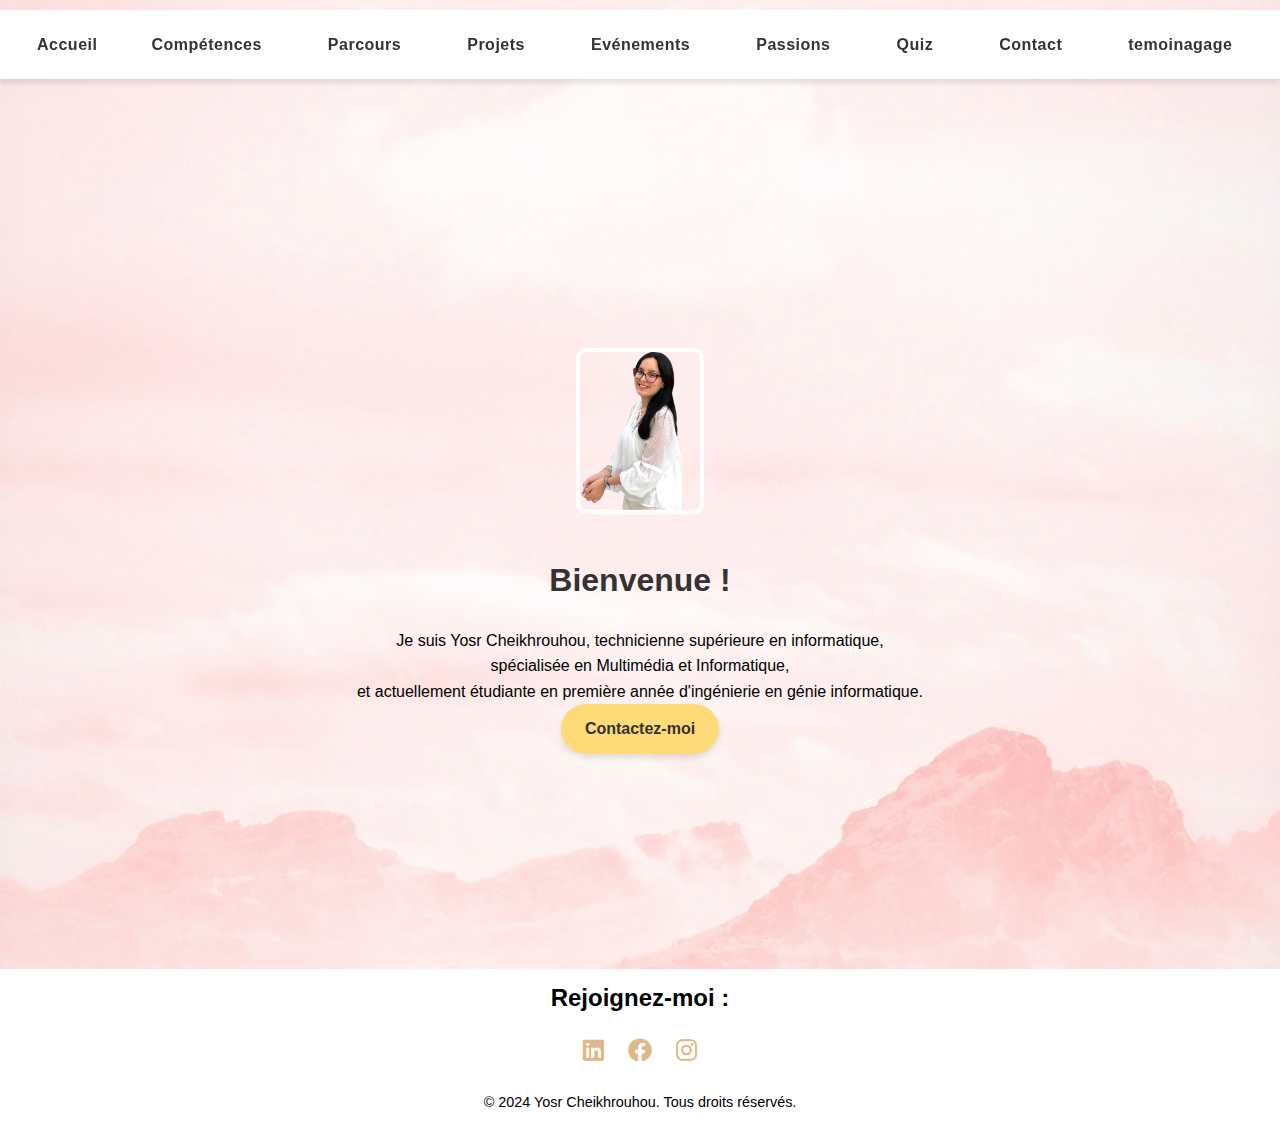
<file: index.html>
<!DOCTYPE html>
<html lang="en">
<head>
    <meta charset="UTF-8">
    <meta name="viewport" content="width=device-width, initial-scale=1.0">
    <link href="main.css" rel="stylesheet">
    <link rel="stylesheet" href="https://cdnjs.cloudflare.com/ajax/libs/font-awesome/6.0.0-beta3/css/all.min.css">
    <title>Projet web</title>
</head>
<body>

    <header class="header" >
        <nav class="navv" >
            <a href="#" ></a>
            <div class="nav__menu" >
                <ul class="nav__list">
                    <li class="nav__item">
                        <a href="index.html" class="nav__link ">
                            <i class="uil uil-estate"></i> Accueil
                        </a>
                    </li>
                    <li class="nav__item">
                        <a href="competences.html" class="nav__link">
                            <i class="uil uil-file-alt "></i>Compétences
                        </a>
                    </li>
                    <li class="nav__item">
                        <a href="parcours_academique.html" class="nav__link">
                            <i class="uil uil-briefcase"></i>Parcours
                        </a>
                    </li>
                    <li class="nav__item">
                        <a href="stages_experiences.html" class="nav__link">Projets
                            <i class="uil uil-scenery "></i> 
                        </a>
                    </li>
                    <li class="nav__item">
                        <a href="Evénements.html" class="nav__link">Evénements
                            <i class="uil uil-scenery"></i> 
                        </a>
                    </li>
                    <li class="nav__item">
                        <a href="passions.html" class="nav__link">Passions
                            <i class="uil uil-scenery"></i> 
                        </a>
                    </li>
                    <li class="nav__item">
                        <a href="Quiz.html" class="nav__link">Quiz
                            <i class="uil uil-scenery"></i> 
                        </a>
                    </li>
                    <li class="nav__item">
                        <a href="contact.html" class="nav__link">
                            <i class="uil uil-message "></i> Contact
                        </a>
                    </li>
                    <li class="nav__item">
                        <a href="temoinagage.html" class="nav__link">
                            <i class="uil uil-message"></i> temoinagage
                        </a>
                    </li>
                </ul>
             
            </div>
            </div>
        </nav>
    </header>
    <main class="main">
        <section class="home section" >
            <div class="home__container">
                <div>
                    <div class="home__img">
                        <img src="photo-removebg-preview.png" alt="Photo" class="profile-photo">
                    </div>
                    <div class="home__data">
                        <div>
                        <h1 class="ind">Bienvenue !</h1>
                        <h3 class="home__subtitle">
                            Je suis Yosr Cheikhrouhou, technicienne supérieure en informatique,<br>
                             spécialisée en Multimédia et Informatique, <br>
                             et actuellement étudiante en première année d'ingénierie en génie informatique.
                        </h3>
                        <a href="contact.html" class="cta-button">Contactez-moi</a>
                    </div>
                </div>
            </div>
        </section>
    </main>
    <footer class="footer">
        <div class="footer-container">
            <div class="footer-logo">Rejoignez-moi :</div>
            <div class="footer-social">
                <a href="https://www.linkedin.com/in/yosr-cheikhrouhou-2a24a2249/" target="_blank"><i class="fab fa-linkedin"></i></a>
                <a href="https://www.facebook.com/yosr.cheikhrouhou" target="_blank"><i class="fab fa-facebook"></i></a>
                <a href="https://www.instagram.com/" target="_blank"><i class="fab fa-instagram"></i></a>
            </div>
            <p class="footer-text">© 2024   Yosr Cheikhrouhou. Tous droits réservés.</p>
        </div>
    </footer>
  
</body>
</html>
</file>
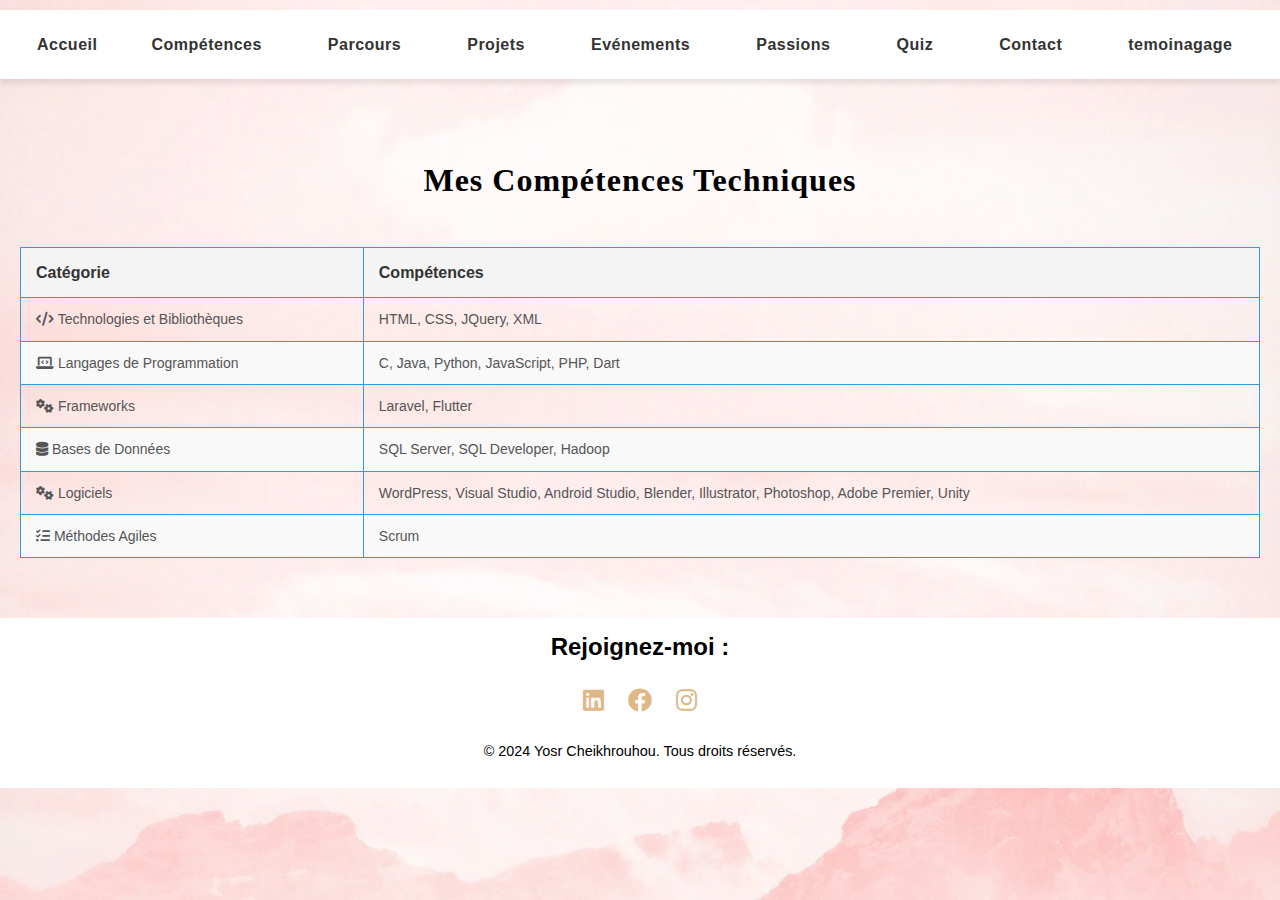
<file: competences.html>
<!DOCTYPE html>
<html lang="en">
<head>
    <meta charset="UTF-8">
    <meta name="viewport" content="width=device-width, initial-scale=1.0">
    <link href="main.css" rel="stylesheet">
    <link rel="stylesheet" href="https://cdnjs.cloudflare.com/ajax/libs/font-awesome/6.0.0-beta3/css/all.min.css">
    <title>Projet web</title>
</head>
<body>
    <header class="header" >
        <nav class="navv" >
            <a href="#" ></a>
            <div class="nav__menu" >
                <ul class="nav__list">
                    <li class="nav__item">
                        <a href="index.html" class="nav__link ">
                            <i class="uil uil-estate nav__icon"></i> Accueil
                        </a>
                    </li>
                    <li class="nav__item">
                        <a href="competences.html" class="nav__link">
                            <i class="uil uil-file-alt "></i>Compétences
                        </a>
                    </li>
                    <li class="nav__item">
                        <a href="parcours_academique.html" class="nav__link">
                            <i class="uil uil-briefcase"></i>Parcours
                        </a>
                    </li>
                    <li class="nav__item">
                        <a href="stages_experiences.html" class="nav__link">Projets
                            <i class="uil uil-scenery "></i> 
                        </a>
                    </li>
                    <li class="nav__item">
                        <a href="Evénements.html" class="nav__link">Evénements
                            <i class="uil uil-scenery"></i> 
                        </a>
                    </li>
                    <li class="nav__item">
                        <a href="passions.html" class="nav__link">Passions
                            <i class="uil uil-scenery"></i> 
                        </a>
                    </li>
                    <li class="nav__item">
                        <a href="Quiz.html" class="nav__link">Quiz
                            <i class="uil uil-scenery"></i> 
                        </a>
                    </li>
                    <li class="nav__item">
                        <a href="contact.html" class="nav__link">
                            <i class="uil uil-message "></i> Contact
                        </a>
                    </li>
                    <li class="nav__item">
                        <a href="temoinagage.html" class="nav__link">
                            <i class="uil uil-message"></i> temoinagage
                        </a>
                    </li>
                </ul>
             
            </div>
            </div>
        </nav>
    </header>
    <section class="all">
        <div class="container">
            <h2>Mes Compétences Techniques</h2>
            <table class="skills-table">
                <thead>
                    <tr>
                        <th>Catégorie</th>
                        <th>Compétences</th>
                    </tr>
                </thead>
                <tbody>
                    <tr>
                        <td><i class="fas fa-code"></i> Technologies et Bibliothèques</td>
                        <td>HTML, CSS, JQuery, XML</td>
                    </tr>
                    <tr>
                        <td><i class="fas fa-laptop-code"></i> Langages de Programmation</td>
                        <td>C, Java, Python, JavaScript, PHP, Dart</td>
                    </tr>
                    <tr>
                        <td><i class="fas fa-cogs"></i> Frameworks</td>
                        <td>Laravel, Flutter</td>
                    </tr>
                    <tr>
                        <td><i class="fas fa-database"></i> Bases de Données</td>
                        <td>SQL Server, SQL Developer, Hadoop</td>
                    </tr>
                    <tr>
                        <td><i class="fas fa-cogs"></i> Logiciels</td>
                        <td>WordPress, Visual Studio, Android Studio, Blender, Illustrator, Photoshop, Adobe Premier, Unity</td>
                    </tr>
                    <tr>
                        <td><i class="fas fa-tasks"></i> Méthodes Agiles</td>
                        <td>Scrum</td>
                    </tr>
                </tbody>
            </table>
        </div>
    </section>
    
    <footer class="footer">
        <div class="footer-container">
            <div class="footer-logo">Rejoignez-moi :</div>
            <div class="footer-social">
                <a href="https://www.linkedin.com/in/yosr-cheikhrouhou-2a24a2249/" target="_blank"><i class="fab fa-linkedin"></i></a>
                <a href="https://www.facebook.com/yosr.cheikhrouhou" target="_blank"><i class="fab fa-facebook"></i></a>
                <a href="https://www.instagram.com/" target="_blank"><i class="fab fa-instagram"></i></a>
            </div>
            <p class="footer-text">© 2024   Yosr Cheikhrouhou. Tous droits réservés.</p>
        </div>
    </footer>
  
</body>
</html>
</file>
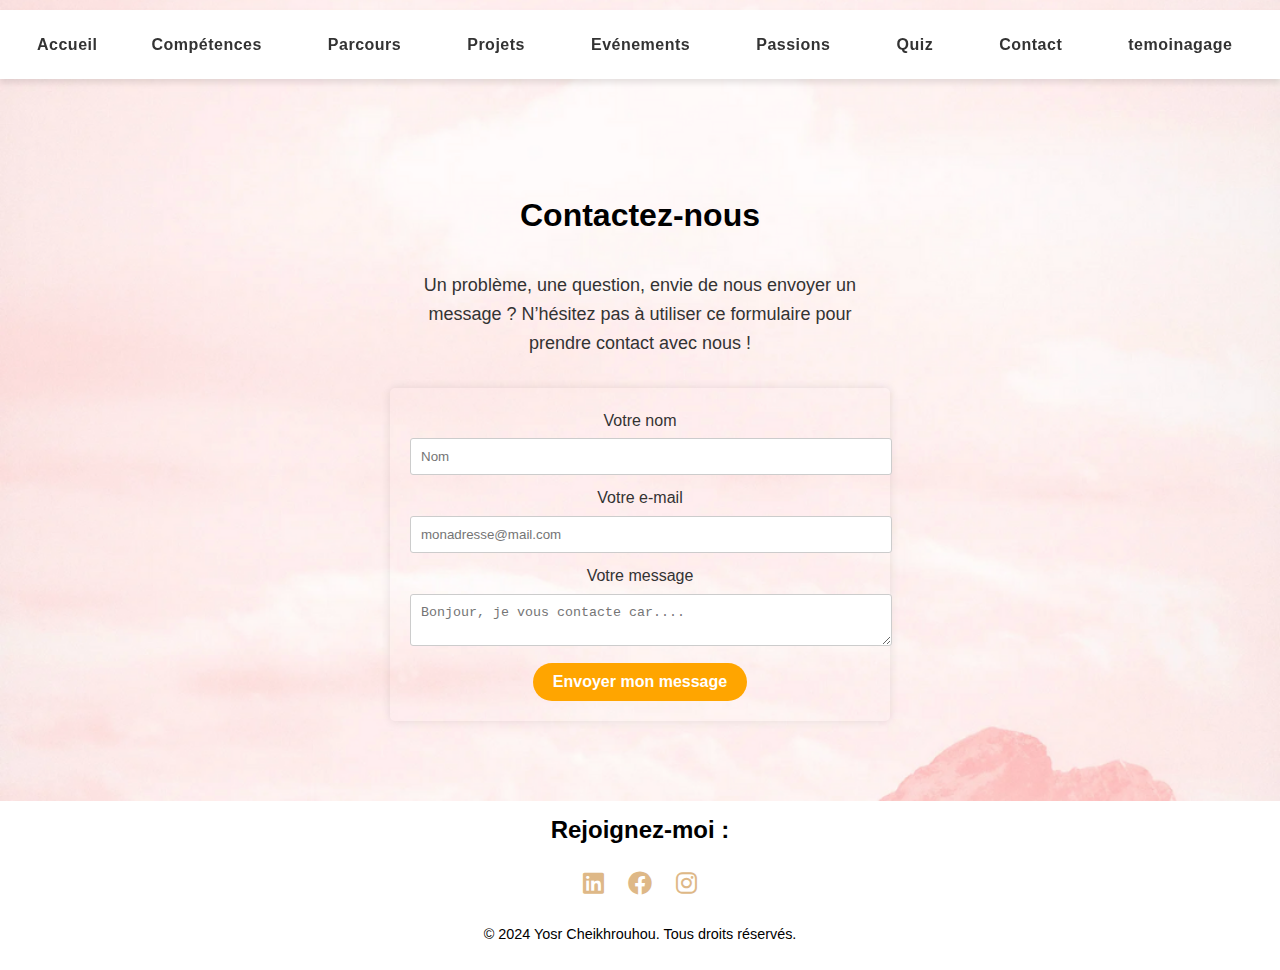
<file: contact.html>
<!DOCTYPE html>
<html lang="en">
<head>
    <meta charset="UTF-8">
    <meta name="viewport" content="width=device-width, initial-scale=1.0">
    <link href="main.css" rel="stylesheet">
    <link rel="stylesheet" href="https://cdnjs.cloudflare.com/ajax/libs/font-awesome/6.0.0-beta3/css/all.min.css">
    <title>Projet web</title>
</head>
<body>
    <header class="header" >
        <nav class="navv" >
            <a href="#" ></a>
            <div class="nav__menu" >
                <ul class="nav__list">
                    <li class="nav__item">
                        <a href="index.html" class="nav__link ">
                            <i class="uil uil-estate"></i> Accueil
                        </a>
                    </li>
                    <li class="nav__item">
                        <a href="competences.html" class="nav__link">
                            <i class="uil uil-file-alt "></i>Compétences
                        </a>
                    </li>
                    <li class="nav__item">
                        <a href="parcours_academique.html" class="nav__link">
                            <i class="uil uil-briefcase"></i>Parcours
                        </a>
                    </li>
                    <li class="nav__item">
                        <a href="stages_experiences.html" class="nav__link">Projets
                            <i class="uil uil-scenery "></i> 
                        </a>
                    </li>
                    <li class="nav__item">
                        <a href="Evénements.html" class="nav__link">Evénements
                            <i class="uil uil-scenery"></i> 
                        </a>
                    </li>
                    <li class="nav__item">
                        <a href="passions.html" class="nav__link">Passions
                            <i class="uil uil-scenery"></i> 
                        </a>
                    </li>
                    <li class="nav__item">
                        <a href="Quiz.html" class="nav__link">Quiz
                            <i class="uil uil-scenery"></i> 
                        </a>
                    </li>
                    <li class="nav__item">
                        <a href="contact.html" class="nav__link">
                            <i class="uil uil-message "></i> Contact
                        </a>
                    </li>
                    <li class="nav__item">
                        <a href="temoinagage.html" class="nav__link">
                            <i class="uil uil-message"></i> temoinagage
                        </a>
                    </li>
                </ul>
             
            </div>
            </div>
        </nav>
    </header>
    <section class="all">
        <div class="container">
            <div class="contactez-nous">
                <h1>Contactez-nous</h1>
                <p class="contact-message">
                    Un problème, une question, envie de nous envoyer un message ? 
                    N’hésitez pas à utiliser ce formulaire pour prendre contact avec nous !
                </p>
                <!-- Enlevez "action" car le traitement est fait côté client -->
                <form id="contactForm" onsubmit="return validateForm();">
                    <div>
                        <label for="nom">Votre nom</label>
                        <input type="text" id="nom" name="nom" placeholder="Nom" required>
                    </div>
                    <div>
                        <label for="email">Votre e-mail</label>
                        <input type="email" id="email" name="email" placeholder="monadresse@mail.com" required>
                    </div>
                    <div>
                        <label for="message">Votre message</label>
                        <textarea id="message" name="message" placeholder="Bonjour, je vous contacte car...." required></textarea>
                    </div>
                    <div>
                        <button type="submit" class="custom-button">Envoyer mon message</button>
                    </div>
                </form>
            </div>
        </div>
    </section>
    
    <footer class="footer">
        <div class="footer-container">
            <div class="footer-logo">Rejoignez-moi :</div>
            <div class="footer-social">
                <a href="https://www.linkedin.com/in/yosr-cheikhrouhou-2a24a2249/" target="_blank"><i class="fab fa-linkedin"></i></a>
                <a href="https://www.facebook.com/yosr.cheikhrouhou" target="_blank"><i class="fab fa-facebook"></i></a>
                <a href="https://www.instagram.com/" target="_blank"><i class="fab fa-instagram"></i></a>
            </div>
            <p class="footer-text">© 2024   Yosr Cheikhrouhou. Tous droits réservés.</p>
        </div>
    </footer>
    <script>
    // Fonction de validation du formulaire
    function validateForm() {
        // Récupérer les valeurs des champs
        var name = document.getElementById("nom").value;
        var email = document.getElementById("email").value;
        var message = document.getElementById("message").value;
    
        // Vérification si les champs sont remplis
        if (name.trim() === "" || email.trim() === "" || message.trim() === "") {
            alert("Veuillez remplir tous les champs.");
            return false; // Empêche l'envoi du formulaire
        }
    
        // Validation de l'email (expression régulière simple)
        var emailPattern = /^[a-zA-Z0-9._%+-]+@[a-zA-Z0-9.-]+\.[a-zA-Z]{2,}$/;
        if (!email.match(emailPattern)) {
            alert("Veuillez entrer une adresse email valide.");
            return false; // Empêche l'envoi du formulaire
        }
    
        // Afficher un message de confirmation sans envoyer les données
        document.getElementById("contactForm").style.display = "none"; // Masquer le formulaire
        var confirmationMessage = document.createElement("p");
        confirmationMessage.innerHTML = "Merci, votre message a été envoyé avec succès !";
        confirmationMessage.style.color = "green";
        confirmationMessage.style.fontSize = "18px";
        confirmationMessage.style.marginTop = "20px";
    
        document.querySelector(".contactez-nous").appendChild(confirmationMessage);
    
        return false; // Empêche l'envoi du formulaire pour rester sur la page
    }
    </script>
    
</body>
</html>
</file>
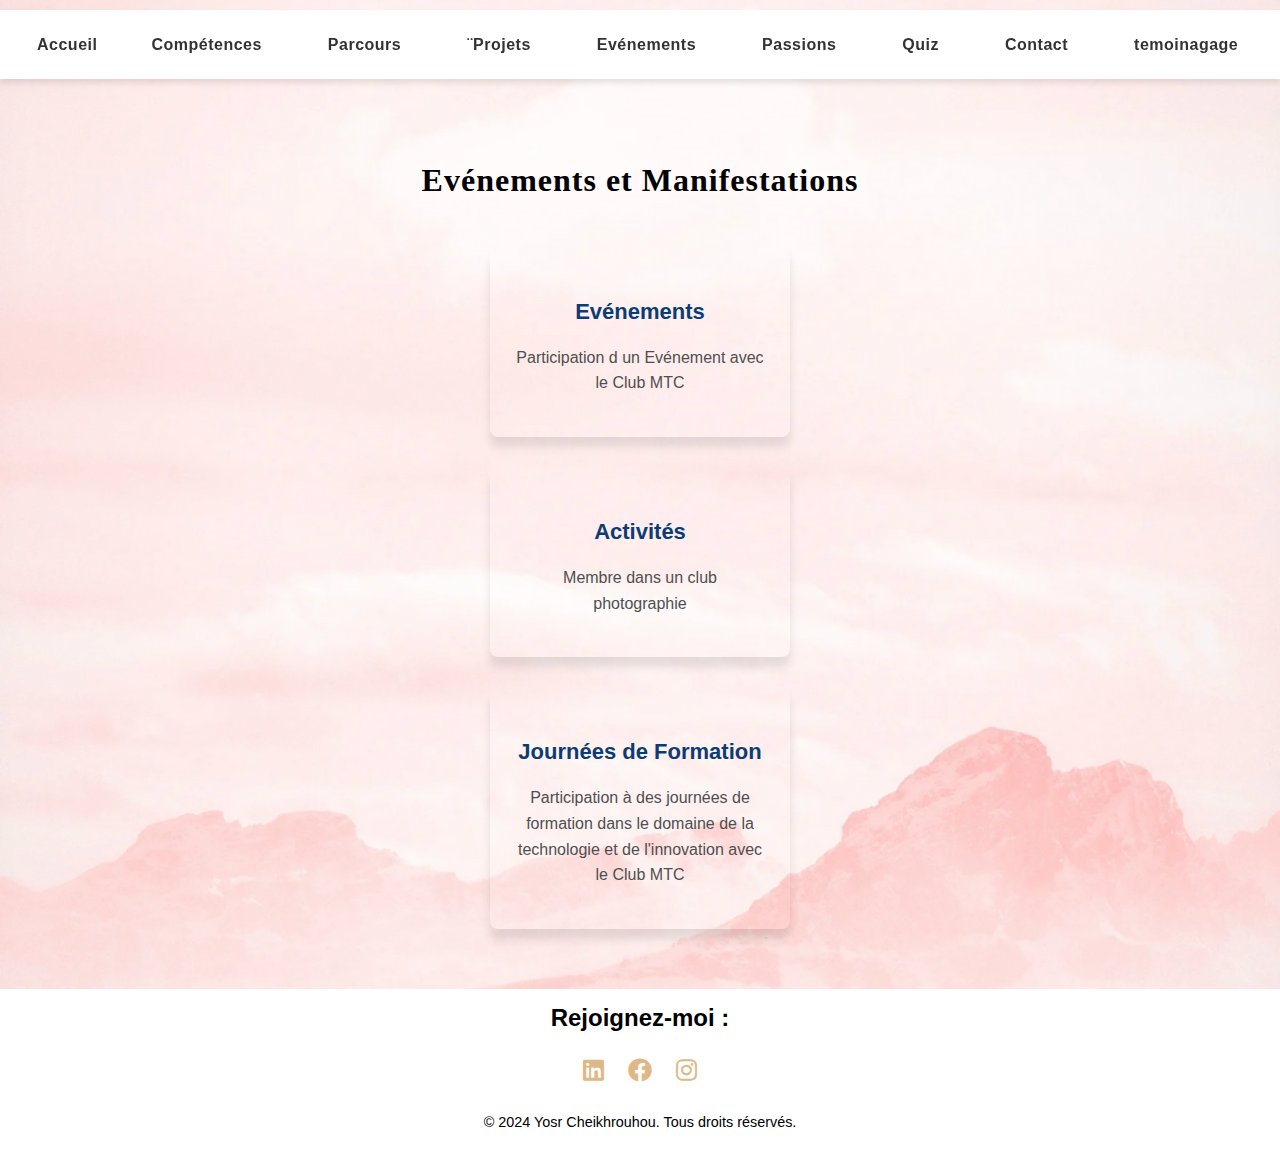
<file: Evénements.html>
<!DOCTYPE html>
<html lang="en">
<head>
    <meta charset="UTF-8">
    <meta name="viewport" content="width=device-width, initial-scale=1.0">
    <link href="main.css" rel="stylesheet">
    <link rel="stylesheet" href="https://cdnjs.cloudflare.com/ajax/libs/font-awesome/6.0.0-beta3/css/all.min.css">
    <title>Projet web</title> 
</head>
<body>
    <header class="header" >
        <nav class="navv" >
            <a href="#" class="nav__logo"></a>
            <div class="nav__menu" >
                <ul class="nav__list grid">
                    <li class="nav__item">
                        <a href="index.html" class="nav__link ">
                            <i class="uil uil-estate nav__icon"></i> Accueil
                        </a>
                    </li>
                    <li class="nav__item">
                        <a href="competences.html" class="nav__link">
                            <i class="uil uil-file-alt nav__icon"></i>Compétences
                        </a>
                    </li>
                    <li class="nav__item">
                        <a href="parcours_academique.html" class="nav__link">
                            <i class="uil uil-briefcase nav__icon"></i>Parcours
                        </a>
                    </li>
                    <li class="nav__item">
                        <a href="stages_experiences.html" class="nav__link">¨Projets
                            <i class="uil uil-scenery nav__icon"></i> 
                        </a>
                    </li>
                    <li class="nav__item">
                        <a href="Evénements.html" class="nav__link">Evénements
                            <i class="uil uil-scenery nav__icon"></i> 
                        </a>
                    </li>
                    <li class="nav__item">
                        <a href="passions.html" class="nav__link">Passions
                            <i class="uil uil-scenery nav__icon"></i> 
                        </a>
                    </li>
                    <li class="nav__item">
                        <a href="Quiz.html" class="nav__link">Quiz
                            <i class="uil uil-scenery nav__icon"></i> 
                        </a>
                    </li>
                    <li class="nav__item">
                        <a href="contact.html" class="nav__link">
                            <i class="uil uil-message nav__icon"></i> Contact
                        </a>
                    </li>
                    <li class="nav__item">
                        <a href="temoinagage.html" class="nav__link">
                            <i class="uil uil-message nav__icon"></i> temoinagage
                        </a>
                    </li>
                </ul>
             
            </div>
            </div>
        </nav>
    </header>
    <section class="all">
        <div class="container">
            <h2>Evénements et Manifestations </h2>
            <div class="all-list">
                <div class="all-category">
                    <h3> Evénements
                    </h3>
                    <p> Participation d un Evénement  avec le  Club MTC </p>
                </div>
                <div class="all-category">
                    <h3> Activités</h3>
                    <p>Membre dans un club photographie </p>
                </div>
                <div class="all-category">
                    <h3>  Journées de Formation </h3>
                    <p>Participation à des journées de formation dans le domaine de la technologie et de l'innovation avec le Club MTC </p>
                </div>
            </div>
        </div>
    </section>
    <footer class="footer">
        <div class="footer-container">
            <div class="footer-logo">Rejoignez-moi :</div>
            <div class="footer-social">
                <a href="https://www.linkedin.com/in/yosr-cheikhrouhou-2a24a2249/" target="_blank"><i class="fab fa-linkedin"></i></a>
                <a href="https://www.facebook.com/yosr.cheikhrouhou" target="_blank"><i class="fab fa-facebook"></i></a>
                <a href="https://www.instagram.com/" target="_blank"><i class="fab fa-instagram"></i></a>
            </div>
            <p class="footer-text">© 2024   Yosr Cheikhrouhou. Tous droits réservés.</p>
        </div>
    </footer>
</body>
</html>
</file>
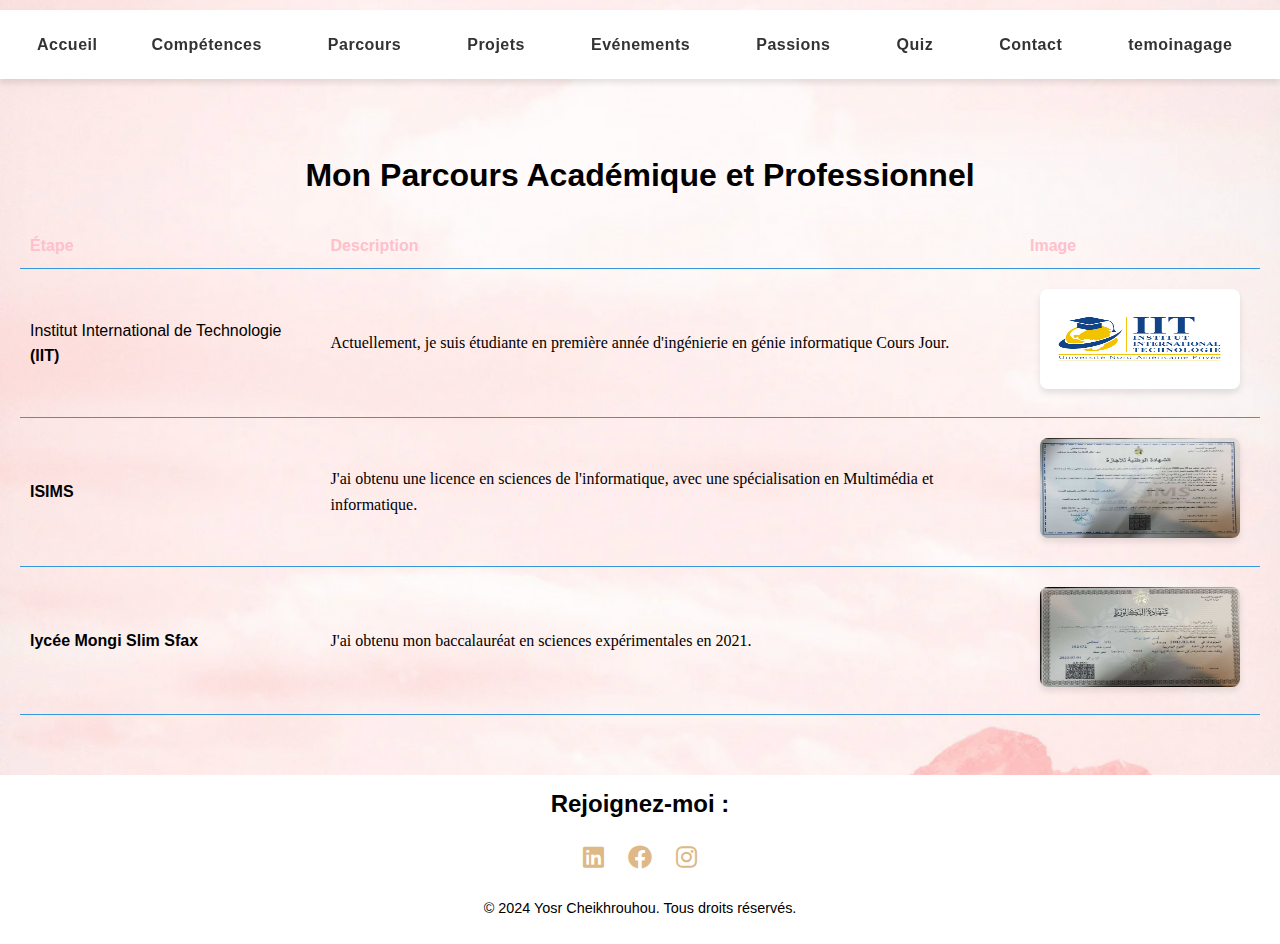
<file: parcours_academique.html>
<!DOCTYPE html>
<html lang="en">
<head>
    <meta charset="UTF-8">
    <meta name="viewport" content="width=device-width, initial-scale=1.0">
    <link href="main.css" rel="stylesheet">
    <link rel="stylesheet" href="https://cdnjs.cloudflare.com/ajax/libs/font-awesome/6.0.0-beta3/css/all.min.css">
    <title>Projet web </title>
</head>
<body>
    <header class="header" >
        <nav class="navv" >
            <a href="#" ></a>
            <div class="nav__menu" >
                <ul class="nav__list">
                    <li class="nav__item">
                        <a href="index.html" class="nav__link ">
                            <i class="uil uil-estate"></i> Accueil
                        </a>
                    </li>
                    <li class="nav__item">
                        <a href="competences.html" class="nav__link">
                            <i class="uil uil-file-alt "></i>Compétences
                        </a>
                    </li>
                    <li class="nav__item">
                        <a href="parcours_academique.html" class="nav__link">
                            <i class="uil uil-briefcase"></i>Parcours
                        </a>
                    </li>
                    <li class="nav__item">
                        <a href="stages_experiences.html" class="nav__link">Projets
                            <i class="uil uil-scenery "></i> 
                        </a>
                    </li>
                    <li class="nav__item">
                        <a href="Evénements.html" class="nav__link">Evénements
                            <i class="uil uil-scenery"></i> 
                        </a>
                    </li>
                    <li class="nav__item">
                        <a href="passions.html" class="nav__link">Passions
                            <i class="uil uil-scenery"></i> 
                        </a>
                    </li>
                    <li class="nav__item">
                        <a href="Quiz.html" class="nav__link">Quiz
                            <i class="uil uil-scenery"></i> 
                        </a>
                    </li>
                    <li class="nav__item">
                        <a href="contact.html" class="nav__link">
                            <i class="uil uil-message "></i> Contact
                        </a>
                    </li>
                    <li class="nav__item">
                        <a href="temoinagage.html" class="nav__link">
                            <i class="uil uil-message"></i> temoinagage
                        </a>
                    </li>
                </ul>
             
            </div>
            </div>
        </nav>
    </header>
    <section class="all">
        <div class="diplomes">
        <div class="container">
            <h1  class="Parcours">Mon Parcours Académique et Professionnel</h1>
            <table class="historique">
                <thead>
                    <tr class="his">
                        <th >Étape</th>
                        <th>Description</th>
                        <th>Image</th>
                    </tr>
                </thead>
                <tbody>
                    <tr>
                        <td>Institut International de Technologie <strong> (IIT) </strong></td>
                        <td class="text">Actuellement, je suis étudiante en première année d'ingénierie en génie informatique Cours Jour.</td>
                        <td><img src="logo.png" alt="Institut International de Technologie" class="image-small" /></td>
                    </tr>
                    <tr>
                        <td > <strong>ISIMS</strong></td>
                        <td class="text">J'ai obtenu une licence en sciences de l'informatique, avec une spécialisation en Multimédia et informatique.</td>
                        <td><img src="licence.jpg" alt="Licence en sciences de l'informatique" class="image-small" /></td>
                    </tr>
                    <tr>
                        <td> <strong>lycée Mongi Slim Sfax </strong></td>
                        <td class="text">J'ai obtenu mon baccalauréat en sciences expérimentales en 2021.</td>
                        <td><img src="bac.jpg" alt="Baccalauréat en sciences expérimentales" class="image-small" /></td>
                    </tr>
                </tbody>
            </table>
        </div>
        </div>
    </section>
          <footer class="footer">
            <div class="footer-container">
                <div class="footer-logo">Rejoignez-moi :</div>
                <div class="footer-social">
                    <a href="https://www.linkedin.com/in/yosr-cheikhrouhou-2a24a2249/" target="_blank"><i class="fab fa-linkedin"></i></a>
                    <a href="https://www.facebook.com/yosr.cheikhrouhou" target="_blank"><i class="fab fa-facebook"></i></a>
                    <a href="https://www.instagram.com/" target="_blank"><i class="fab fa-instagram"></i></a>
                </div>
                <p class="footer-text">© 2024   Yosr Cheikhrouhou. Tous droits réservés.</p>
            </div>
        </footer>
       </body>
        </html>
</file>
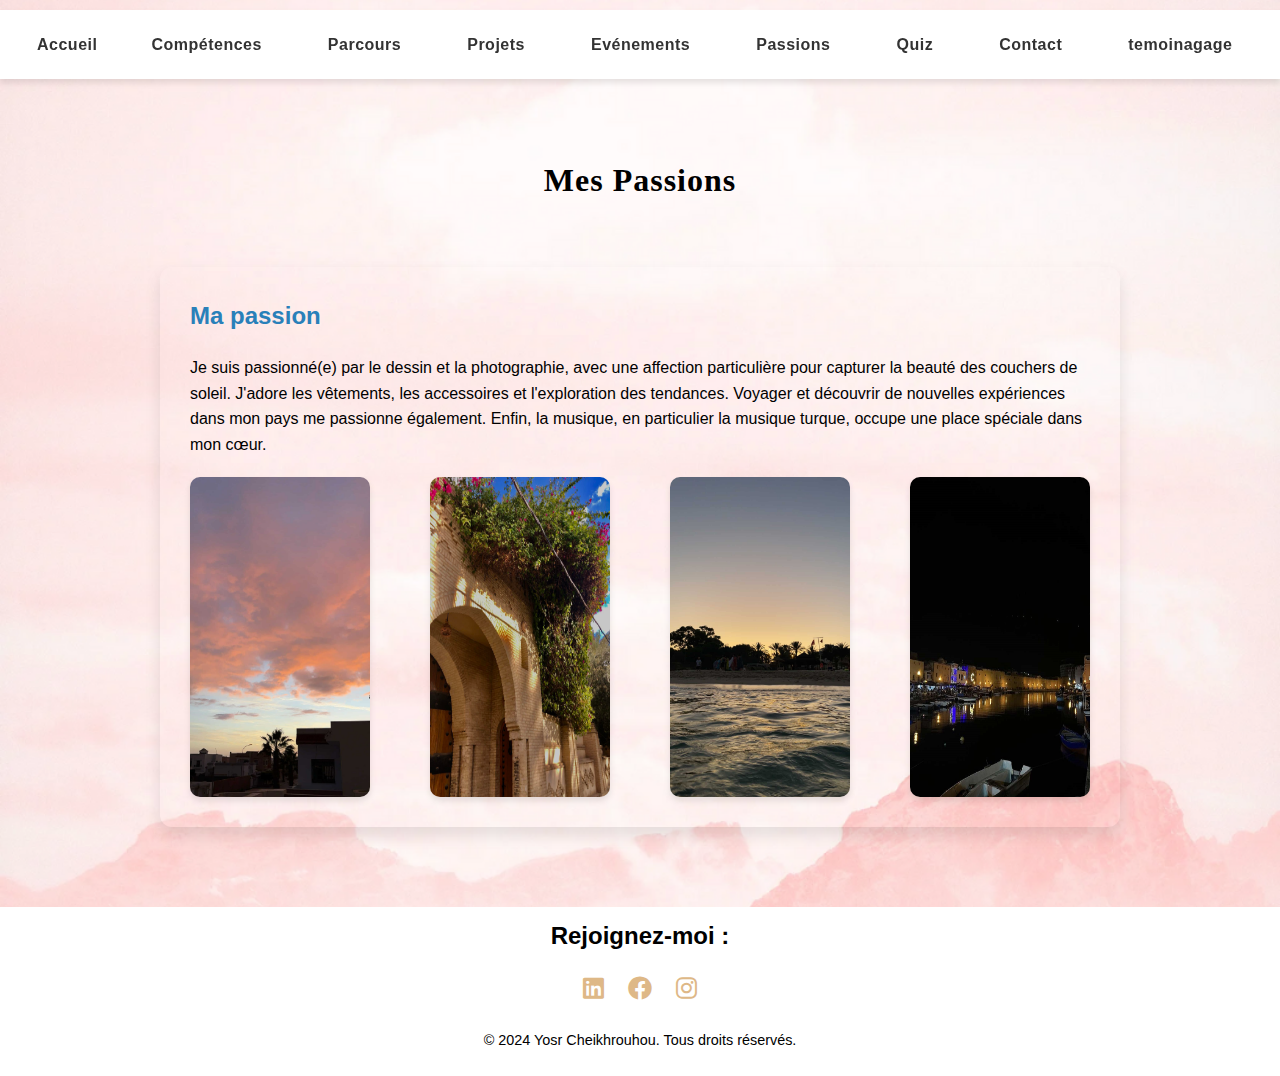
<file: passions.html>
<!DOCTYPE html>
<html lang="en">
<head>
    <meta charset="UTF-8">
    <meta name="viewport" content="width=device-width, initial-scale=1.0">
    <link href="main.css" rel="stylesheet">
    <link rel="stylesheet" href="https://cdnjs.cloudflare.com/ajax/libs/font-awesome/6.0.0-beta3/css/all.min.css">
    <title>Projet web</title>
</head>
<body>
    <header class="header" >
        <nav class="navv" >
            <a href="#" class="nav__logo"></a>
            <div class="nav__menu" >
                <ul class="nav__list grid">
                    <li class="nav__item">
                        <a href="index.html" class="nav__link ">
                            <i class="uil uil-estate nav__icon"></i> Accueil
                        </a>
                    </li>
                    <li class="nav__item">
                        <a href="competences.html" class="nav__link">
                            <i class="uil uil-file-alt nav__icon"></i>Compétences
                        </a>
                    </li>
                    <li class="nav__item">
                        <a href="parcours_academique.html" class="nav__link">
                            <i class="uil uil-briefcase nav__icon"></i>Parcours
                        </a>
                    </li>
                    <li class="nav__item">
                        <a href="stages_experiences.html" class="nav__link">Projets
                            <i class="uil uil-scenery nav__icon"></i> 
                        </a>
                    </li>
                    <li class="nav__item">
                        <a href="Evénements.html" class="nav__link">Evénements
                            <i class="uil uil-scenery nav__icon"></i> 
                        </a>
                    </li>
                    <li class="nav__item">
                        <a href="passions.html" class="nav__link">Passions
                            <i class="uil uil-scenery nav__icon"></i> 
                        </a>
                    </li>
                    <li class="nav__item">
                        <a href="Quiz.html" class="nav__link">Quiz
                            <i class="uil uil-scenery nav__icon"></i> 
                        </a>
                    </li>
                    <li class="nav__item">
                        <a href="contact.html" class="nav__link">
                            <i class="uil uil-message nav__icon"></i> Contact
                        </a>
                    </li>
                    <li class="nav__item">
                        <a href="temoinagage.html" class="nav__link">
                            <i class="uil uil-message nav__icon"></i> temoinagage
                        </a>
                    </li>
                </ul>
             
            </div>
            </div>
        </nav>
    </header>
    <section class="all">
        <div class="container">
            <h2>Mes Passions</h2>
            <div class="all-list"> 
            <div class="page-card">
                <div class="page-header">
                    <div class="page-header-content">
                        <h3>Ma passion </h3>
                    </div>
                </div>
                <div class="page-info">
                    <p >
                        Je suis passionné(e) par le dessin et la photographie, 
                        avec une affection particulière pour capturer la beauté des couchers de soleil. 
                        J'adore les vêtements, les accessoires et l'exploration des tendances. 
                        
                        Voyager et découvrir de nouvelles expériences dans mon pays me passionne également. Enfin, la musique, en particulier la musique turque,
                         occupe une place spéciale dans mon cœur.
                    </p> 
                </div>
                <div class="image-gallery">
                    <img src="sunset.jpg" alt="sunset" />
                    <img src="touzer.jpg" alt="touzer" />
                    <img src="mer.jpg" alt="mer" />
                    <img src="bizer.jpg" alt="bizerte" />
                   
                  </div>
            </div>
            </div>
        </div>
       
    </section>
    
                    <footer class="footer">
                        <div class="footer-container">
                            <div class="footer-logo">Rejoignez-moi :</div>
                            <div class="footer-social">
                                <a href="https://www.linkedin.com/in/yosr-cheikhrouhou-2a24a2249/" target="_blank"><i class="fab fa-linkedin"></i></a>
                                <a href="https://www.facebook.com/yosr.cheikhrouhou" target="_blank"><i class="fab fa-facebook"></i></a>
                                <a href="https://www.instagram.com/" target="_blank"><i class="fab fa-instagram"></i></a>
                            </div>
                            <p class="footer-text">© 2024   Yosr Cheikhrouhou. Tous droits réservés.</p>
                        </div>
                    </footer>
</body>
</html>
</file>
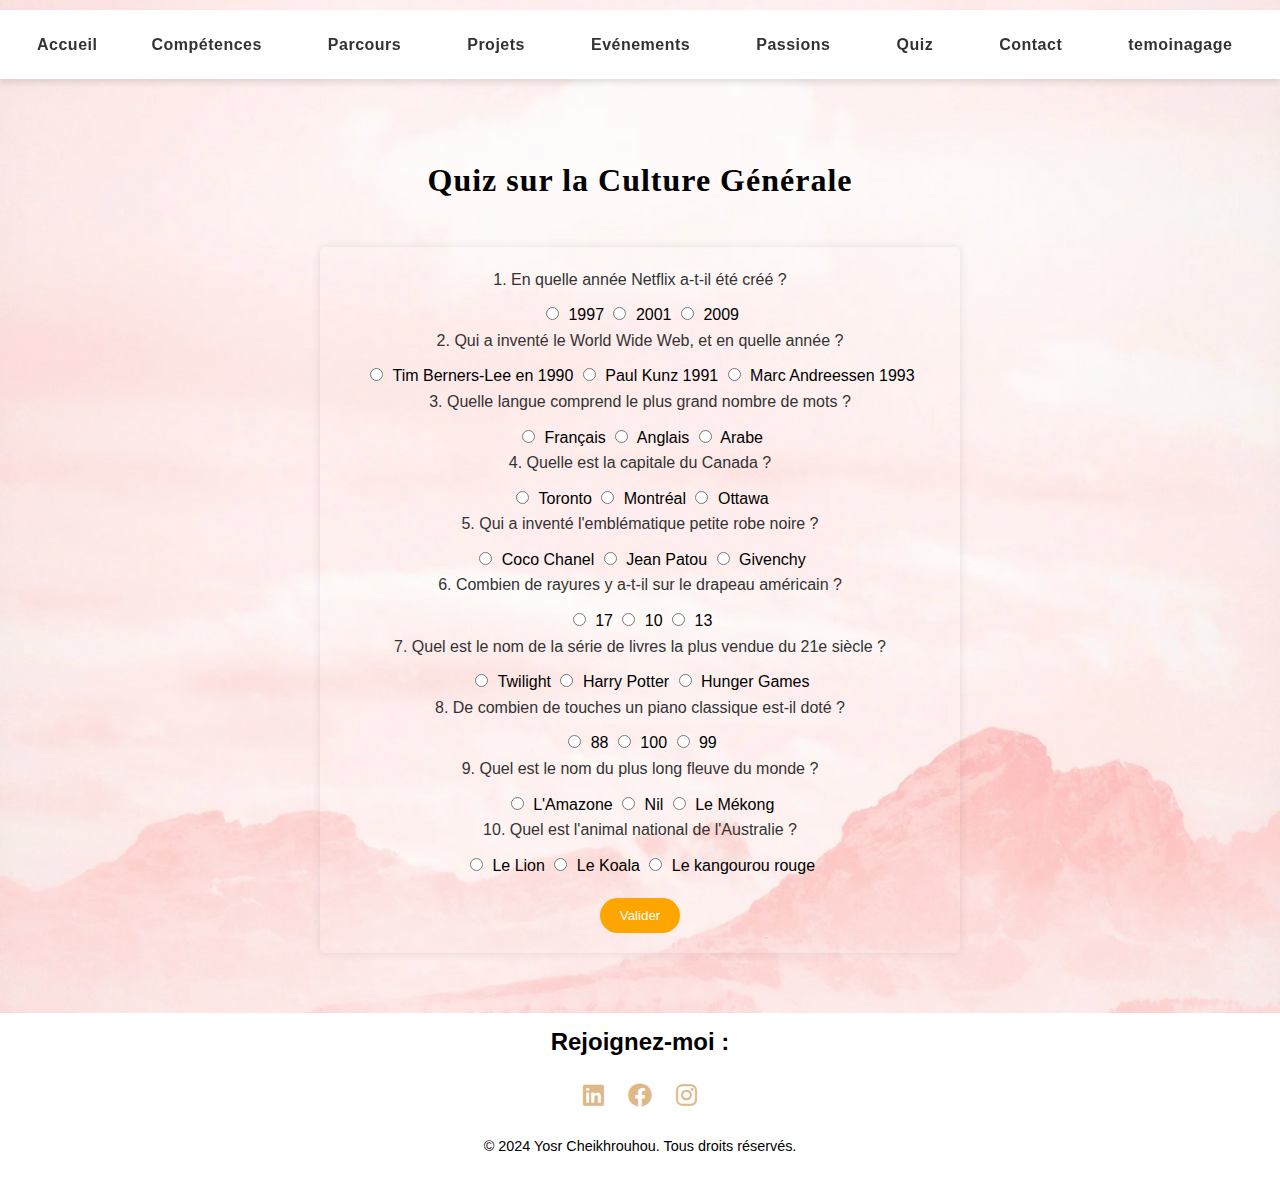
<file: Quiz.html>
<!DOCTYPE html>
<html lang="en">
<head>
    <meta charset="UTF-8">
    <meta name="viewport" content="width=device-width, initial-scale=1.0">
    <link href="main.css" rel="stylesheet">
    <link rel="stylesheet" href="https://cdnjs.cloudflare.com/ajax/libs/font-awesome/6.0.0-beta3/css/all.min.css">
    <title>Projet web</title>
</head>
<body>
    <header class="header" >
        <nav class="navv" >
            <a href="#" ></a>
            <div class="nav__menu" >
                <ul class="nav__list">
                    <li class="nav__item">
                        <a href="index.html" class="nav__link ">
                            <i class="uil uil-estate"></i> Accueil
                        </a>
                    </li>
                    <li class="nav__item">
                        <a href="competences.html" class="nav__link">
                            <i class="uil uil-file-alt "></i>Compétences
                        </a>
                    </li>
                    <li class="nav__item">
                        <a href="parcours_academique.html" class="nav__link">
                            <i class="uil uil-briefcase"></i>Parcours
                        </a>
                    </li>
                    <li class="nav__item">
                        <a href="stages_experiences.html" class="nav__link">Projets
                            <i class="uil uil-scenery "></i> 
                        </a>
                    </li>
                    <li class="nav__item">
                        <a href="Evénements.html" class="nav__link">Evénements
                            <i class="uil uil-scenery"></i> 
                        </a>
                    </li>
                    <li class="nav__item">
                        <a href="passions.html" class="nav__link">Passions
                            <i class="uil uil-scenery"></i> 
                        </a>
                    </li>
                    <li class="nav__item">
                        <a href="Quiz.html" class="nav__link">Quiz
                            <i class="uil uil-scenery"></i> 
                        </a>
                    </li>
                    <li class="nav__item">
                        <a href="contact.html" class="nav__link">
                            <i class="uil uil-message "></i> Contact
                        </a>
                    </li>
                    <li class="nav__item">
                        <a href="temoinagage.html" class="nav__link">
                            <i class="uil uil-message"></i> temoinagage
                        </a>
                    </li>
                </ul>
            </div>
            </div>
        </nav>
    </header>
<section class="all">
  <div class="container">
      <h2>Quiz sur la Culture Générale</h2>
      <form id="quizForm">
        <label for="q1">1. En quelle année Netflix a-t-il été créé ?</label>
        <input type="radio" name="q1" value="a"> 1997
        <input type="radio" name="q1" value="b"> 2001
        <input type="radio" name="q1" value="c"> 2009
        
        <label for="q2">2. Qui a inventé le World Wide Web, et en quelle année ?</label>
        <input type="radio" name="q2" value="a"> Tim Berners-Lee en 1990
        <input type="radio" name="q2" value="b"> Paul Kunz 1991
        <input type="radio" name="q2" value="c"> Marc Andreessen 1993
    
        <label for="q3">3. Quelle langue comprend le plus grand nombre de mots ?</label>
        <input type="radio" name="q3" value="a"> Français
        <input type="radio" name="q3" value="b"> Anglais
        <input type="radio" name="q3" value="c"> Arabe
    
        <label for="q4">4. Quelle est la capitale du Canada ?</label>
        <input type="radio" name="q4" value="a"> Toronto
        <input type="radio" name="q4" value="b"> Montréal
        <input type="radio" name="q4" value="c"> Ottawa
    
        <label for="q5">5. Qui a inventé l'emblématique petite robe noire ?</label>
        <input type="radio" name="q5" value="a"> Coco Chanel
        <input type="radio" name="q5" value="b"> Jean Patou
        <input type="radio" name="q5" value="c"> Givenchy
    
        <label for="q6">6. Combien de rayures y a-t-il sur le drapeau américain ?</label>
        <input type="radio" name="q6" value="a"> 17
        <input type="radio" name="q6" value="b"> 10
        <input type="radio" name="q6" value="c"> 13
    
        <label for="q7">7. Quel est le nom de la série de livres la plus vendue du 21e siècle ?</label>
        <input type="radio" name="q7" value="a"> Twilight
        <input type="radio" name="q7" value="b"> Harry Potter
        <input type="radio" name="q7" value="c"> Hunger Games
    
        <label for="q8">8. De combien de touches un piano classique est-il doté ?</label>
        <input type="radio" name="q8" value="a"> 88
        <input type="radio" name="q8" value="b"> 100
        <input type="radio" name="q8" value="c"> 99
    
        <label for="q9">9. Quel est le nom du plus long fleuve du monde ?</label>
        <input type="radio" name="q9" value="a"> L'Amazone
        <input type="radio" name="q9" value="b"> Nil
        <input type="radio" name="q9" value="c"> Le Mékong
    
        <label for="q10">10. Quel est l'animal national de l'Australie ?</label>
        <input type="radio" name="q10" value="a"> Le Lion
        <input type="radio" name="q10" value="b"> Le Koala
        <input type="radio" name="q10" value="c"> Le kangourou rouge
        </br>
        
        <div class="container">
            <button type="button" onclick="calculatescore()" class="valid">Valider</button>
        </div>
    </form>
    
    <!-- Container to display results -->
    <div id="result"></div>
  </div>
</section>
    <script>
      var answers = {
        'q1': 'a',
        'q2': 'a',
        'q3': 'b',
        'q4': 'c',
        'q5': 'a',
        'q6': 'c',
        'q7': 'b',
        'q8': 'a',
        'q9': 'b',
        'q10': 'c',
      };
    
      function calculatescore() {
        var score = 0;
        var correctQuestions = [];
        
        // Loop through each question and check the selected answer
        for (var j = 1; j <= Object.keys(answers).length; j++) {
          var selectedAnswer = document.querySelector('input[name="q' + j + '"]:checked');
          if (selectedAnswer) {
            if (selectedAnswer.value === answers['q' + j]) {
              score++;
              correctQuestions.push(j); // Store correct question numbers
            }
          }
        }
        
        // Display the result after calculation
        displayResults(score, correctQuestions);
      }
    
      function displayResults(score, correctQuestions) {
        var resultHTML = '<h2>Résultats du Quiz</h2>';
        
        // Display correct questions if there are any
        if (correctQuestions.length > 0) {
          resultHTML += '<p>Questions correctes: ' + correctQuestions.join(', ') + '</p>';
        } else {
          resultHTML += '<p>Aucune question correcte.</p>';
        }
        
        // Display total score
        resultHTML += '<p>Total Score: ' + score + '/' + Object.keys(answers).length + '</p>';
        
        // Show results in the result container
        document.getElementById('result').innerHTML = resultHTML;
      }
    </script>
    
<footer class="footer">
  <div class="footer-container">
      <div class="footer-logo">Rejoignez-moi :</div>
      <div class="footer-social">
          <a href="https://www.linkedin.com/in/yosr-cheikhrouhou-2a24a2249/" target="_blank"><i class="fab fa-linkedin"></i></a>
          <a href="https://www.facebook.com/yosr.cheikhrouhou" target="_blank"><i class="fab fa-facebook"></i></a>
          <a href="https://www.instagram.com/" target="_blank"><i class="fab fa-instagram"></i></a>
      </div>
      <p class="footer-text">© 2024   Yosr Cheikhrouhou. Tous droits réservés.</p>
  </div>
</footer>
  </body>
  </html>
</file>
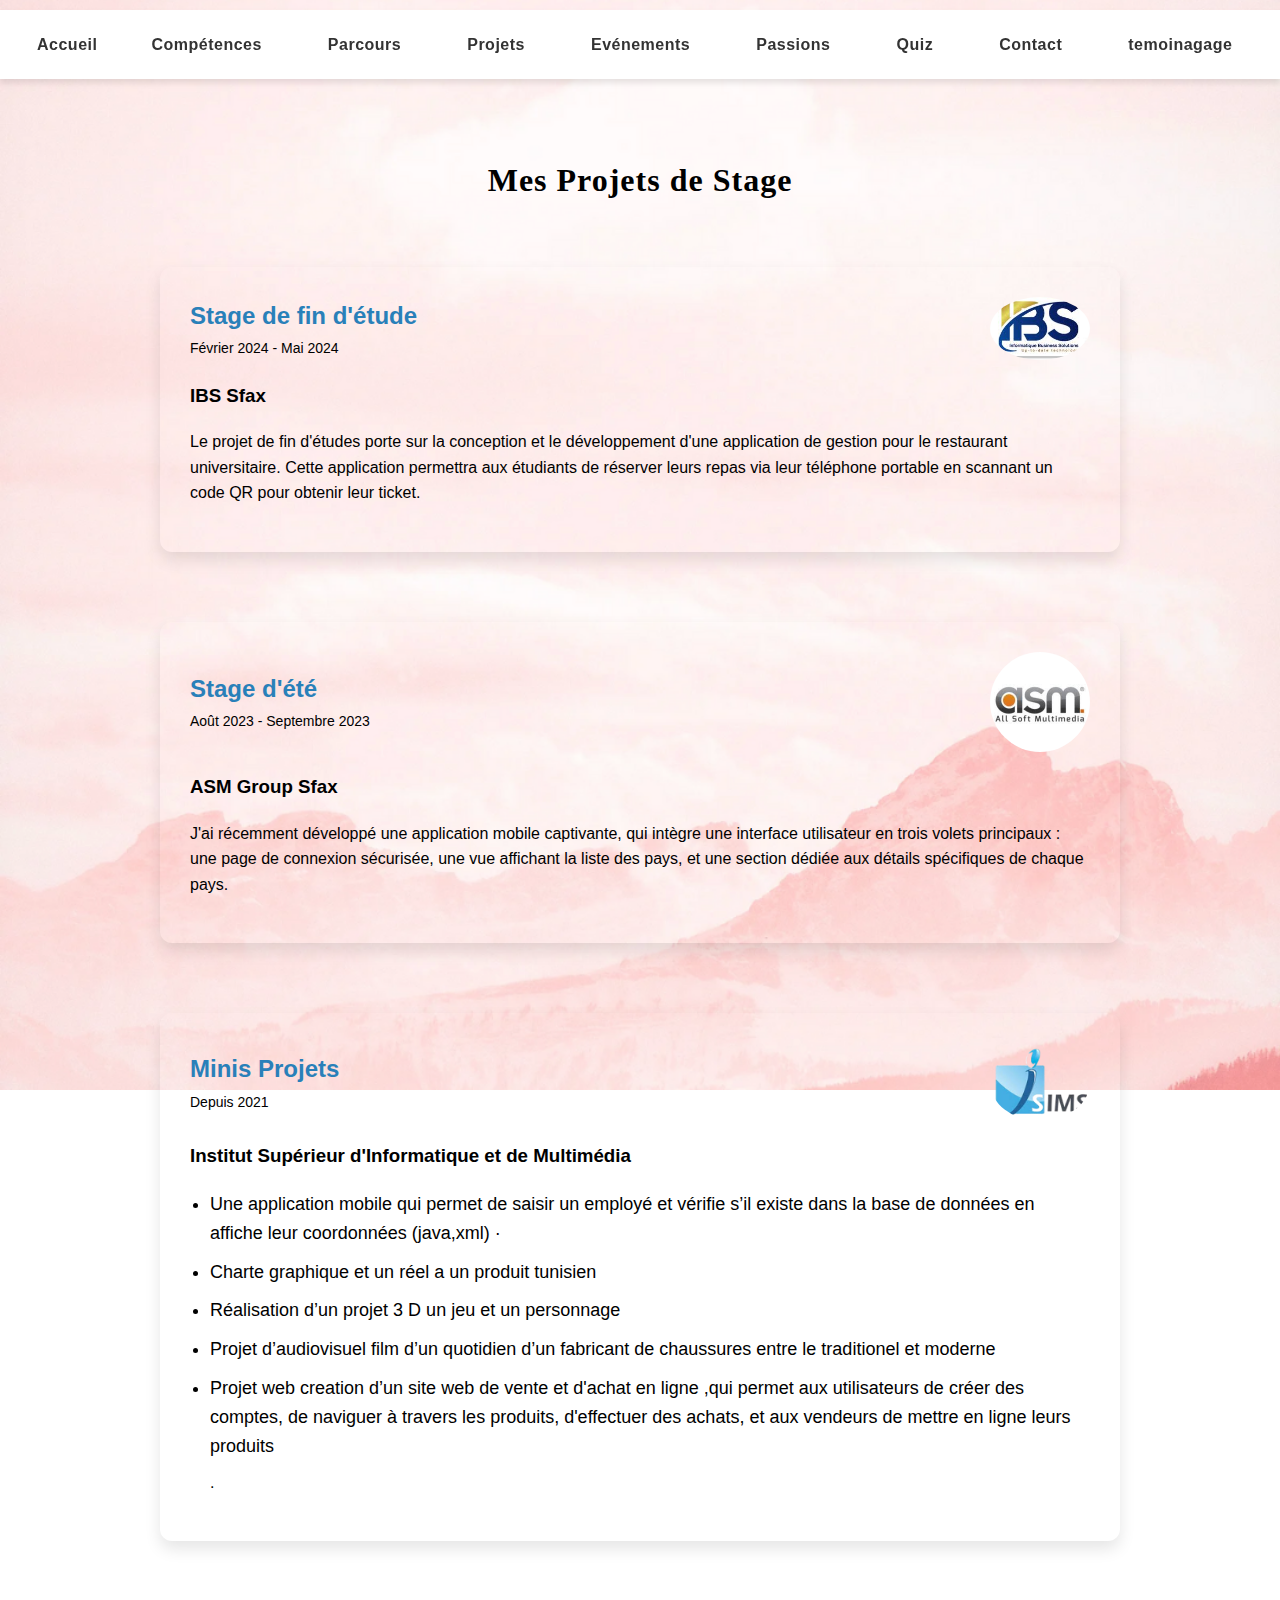
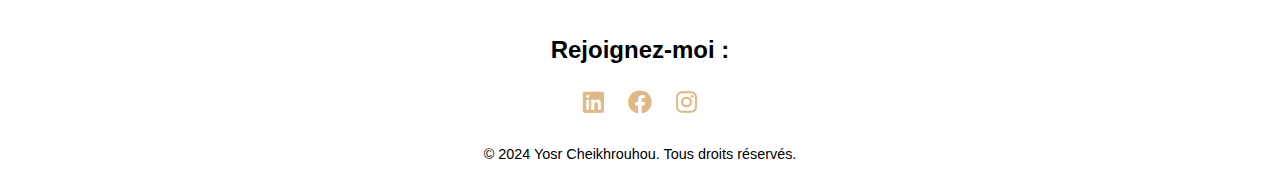
<file: stages_experiences.html>
<!DOCTYPE html>
<html lang="en">
<head>
    <meta charset="UTF-8">
    <meta name="viewport" content="width=device-width, initial-scale=1.0">
    <link href="main.css" rel="stylesheet">
    <link rel="stylesheet" href="https://cdnjs.cloudflare.com/ajax/libs/font-awesome/6.0.0-beta3/css/all.min.css">
    <title>Projet web</title>
</head>
<header class="header" >
    <nav class="navv" >
        <a href="#" ></a>
        <div class="nav__menu" >
            <ul class="nav__list">
                <li class="nav__item">
                    <a href="index.html" class="nav__link ">
                        <i class="uil uil-estate"></i> Accueil
                    </a>
                </li>
                <li class="nav__item">
                    <a href="competences.html" class="nav__link">
                        <i class="uil uil-file-alt "></i>Compétences
                    </a>
                </li>
                <li class="nav__item">
                    <a href="parcours_academique.html" class="nav__link">
                        <i class="uil uil-briefcase"></i>Parcours
                    </a>
                </li>
                <li class="nav__item">
                    <a href="stages_experiences.html" class="nav__link">Projets
                        <i class="uil uil-scenery "></i> 
                    </a>
                </li>
                <li class="nav__item">
                    <a href="Evénements.html" class="nav__link">Evénements
                        <i class="uil uil-scenery"></i> 
                    </a>
                </li>
                <li class="nav__item">
                    <a href="passions.html" class="nav__link">Passions
                        <i class="uil uil-scenery"></i> 
                    </a>
                </li>
                <li class="nav__item">
                    <a href="Quiz.html" class="nav__link">Quiz
                        <i class="uil uil-scenery"></i> 
                    </a>
                </li>
                <li class="nav__item">
                    <a href="contact.html" class="nav__link">
                        <i class="uil uil-message "></i> Contact
                    </a>
                </li>
                <li class="nav__item">
                    <a href="temoinagage.html" class="nav__link">
                        <i class="uil uil-message"></i> temoinagage
                    </a>
                </li>
            </ul>
         
        </div>
        </div>
    </nav>
</header>
    <section class="all">
        <div class="container">
            <h2>Mes Projets de Stage</h2>
            <div class="all-list">  
            <!-- Projet 1 -->
            <div class="page-card">
                <div class="page-header">
                    <div class="page-header-content">
                        <h3>Stage de fin d'étude</h3>
                        <span class="date">Février 2024 - Mai 2024</span>
                    </div>
                    <img src="images.jpg" alt="Informatique Bussines Solutions" class="page-logo">
                </div>
                <div>
                    <h3 >IBS Sfax</h3>
                    <p >
                        Le projet de fin d'études porte sur la conception et le développement d'une application de gestion pour le restaurant universitaire. 
                        Cette application permettra aux étudiants
                        de réserver leurs repas via leur téléphone portable
                        en scannant un code QR pour obtenir leur ticket.
                    </p>
                </div>
            </div>
            <!-- Projet 2 -->
            <div class="page-card">
                <div class="page-header">
                    <div class="page-header-content">
                        <h3>Stage d'été</h3>
                        <span class="date">Août 2023 - Septembre 2023</span>
                    </div>
                    <img src="images (1).jpg" alt=" ASMGroup" class="page-logo">
                </div>
                <div >
                    <h3>ASM  Group Sfax</h3>
                    <p>
                        J'ai récemment développé une application mobile captivante,
                         qui intègre une interface utilisateur en trois volets principaux :
                          une page de connexion sécurisée, une vue affichant la liste des pays, 
                        et une section dédiée aux détails spécifiques de chaque pays.
                    </p>
                </div>
            </div>
            <!-- Projet 3 -->
            <div class="page-card">
                <div class="page-header">
                    <div class="page-header-content">
                        <h3>Minis Projets</h3>
                        <span class="date">Depuis 2021</span>
                    </div>
                    <img src="isims.png" alt="ISIMS" class="page-logo">
                </div>
                <div >
                    <h3 >Institut Supérieur d'Informatique et de Multimédia</h3>
                    <ul>
          <li> Une application mobile qui permet de saisir un employé et vérifie s’il existe dans la base de données en affiche leur coordonnées (java,xml) ·</li>
                    <li>Charte graphique et un réel a un produit tunisien </li> 
                   <li> Réalisation d’un projet 3 D  un jeu et un personnage  </li>
                   <li>Projet d’audiovisuel film d’un quotidien d’un fabricant de chaussures entre le traditionel et moderne  </li>
                    <li>Projet web creation d’un site web de vente et d'achat en ligne ,qui permet aux utilisateurs de créer des comptes, de naviguer à
                    travers les produits, d'effectuer des achats, et aux vendeurs de mettre en ligne leurs produits </li>.
                      
                </div>
            </div>

        </div>
    </section>
    <footer class="footer">
        <div class="footer-container">
            <div class="footer-logo">Rejoignez-moi :</div>
            <div class="footer-social">
                <a href="https://www.linkedin.com/in/yosr-cheikhrouhou-2a24a2249/" target="_blank"><i class="fab fa-linkedin"></i></a>
                <a href="https://www.facebook.com/yosr.cheikhrouhou" target="_blank"><i class="fab fa-facebook"></i></a>
                <a href="https://www.instagram.com/" target="_blank"><i class="fab fa-instagram"></i></a>
            </div>
            <p class="footer-text">© 2024   Yosr Cheikhrouhou. Tous droits réservés.</p>
        </div>
    </footer>
  
</body>
</html>
</file>
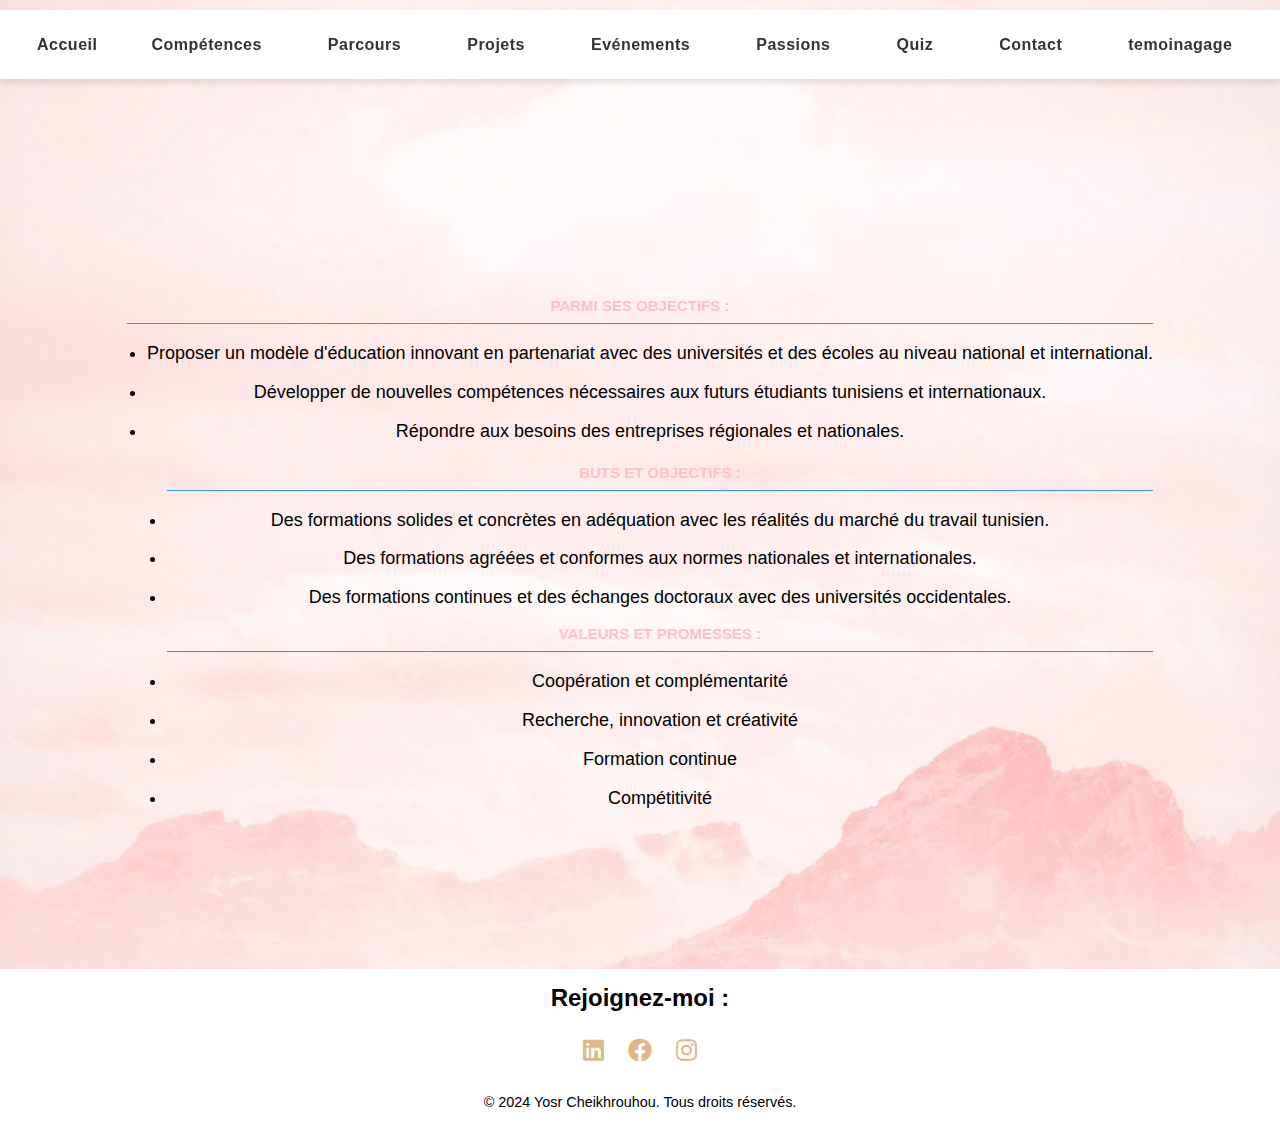
<file: temoinagage.html>
<!DOCTYPE html>
<html lang="en">
<head>
    <meta charset="UTF-8">
    <meta name="viewport" content="width=device-width, initial-scale=1.0">
    <link href="main.css" rel="stylesheet">
    <link rel="stylesheet" href="https://cdnjs.cloudflare.com/ajax/libs/font-awesome/6.0.0-beta3/css/all.min.css">
    <title>Projet web</title>
</head>
<body >

    <header class="header" >
        <nav class="navv" >
            <a href="#" ></a>
            <div class="nav__menu" >
                <ul class="nav__list">
                    <li class="nav__item">
                        <a href="index.html" class="nav__link ">
                            <i class="uil uil-estate"></i> Accueil
                        </a>
                    </li>
                    <li class="nav__item">
                        <a href="competences.html" class="nav__link">
                            <i class="uil uil-file-alt "></i>Compétences
                        </a>
                    </li>
                    <li class="nav__item">
                        <a href="parcours_academique.html" class="nav__link">
                            <i class="uil uil-briefcase"></i>Parcours
                        </a>
                    </li>
                    <li class="nav__item">
                        <a href="stages_experiences.html" class="nav__link">Projets
                            <i class="uil uil-scenery "></i> 
                        </a>
                    </li>
                    <li class="nav__item">
                        <a href="Evénements.html" class="nav__link">Evénements
                            <i class="uil uil-scenery"></i> 
                        </a>
                    </li>
                    <li class="nav__item">
                        <a href="passions.html" class="nav__link">Passions
                            <i class="uil uil-scenery"></i> 
                        </a>
                    </li>
                    <li class="nav__item">
                        <a href="Quiz.html" class="nav__link">Quiz
                            <i class="uil uil-scenery"></i> 
                        </a>
                    </li>
                    <li class="nav__item">
                        <a href="contact.html" class="nav__link">
                            <i class="uil uil-message "></i> Contact
                        </a>
                    </li>
                    <li class="nav__item">
                        <a href="temoinagage.html" class="nav__link">
                            <i class="uil uil-message"></i> temoinagage
                        </a>
                    </li>
                </ul>
             
            </div>
            </div>
        </nav>
    </header>
    <main class="main">
        <section class="home section" >
            <div class="home__container container grid">
                <div class="home__content">
                </div>
            </div>
            <h1 class="tem">Parmi ses objectifs :</h1>
            <ul>
                <li>Proposer un modèle d'éducation innovant en partenariat avec des universités et des écoles au niveau national et international.</li>
                <li>Développer de nouvelles compétences nécessaires aux futurs étudiants tunisiens et internationaux.</li>
                <li>Répondre aux besoins des entreprises régionales et nationales.</li>
          
            <ul>
            <h1 class="tem">Buts et Objectifs :</h1>
            <li>Des formations solides et concrètes en adéquation avec les réalités du marché du travail tunisien.</li>
            <li>Des formations agréées et conformes aux normes nationales et internationales.</li>
            <li>Des formations continues et des échanges doctoraux avec des universités occidentales.</li>
            <h1 class="tem">Valeurs et Promesses :</h1>
            </ul>
            <ul>
                <li>Coopération et complémentarité</li>
                <li>Recherche, innovation et créativité</li>
                <li>Formation continue</li>
                <li>Compétitivité</li>
          
            </ul>
        </section>
        
    </main>
    <footer class="footer">
        <div class="footer-container">
            <div class="footer-logo">Rejoignez-moi :</div>
            <div class="footer-social">
                <a href="https://www.linkedin.com/in/yosr-cheikhrouhou-2a24a2249/" target="_blank"><i class="fab fa-linkedin"></i></a>
                <a href="https://www.facebook.com/yosr.cheikhrouhou" target="_blank"><i class="fab fa-facebook"></i></a>
                <a href="https://www.instagram.com/" target="_blank"><i class="fab fa-instagram"></i></a>
            </div>
            <p class="footer-text">© 2024   Yosr Cheikhrouhou. Tous droits réservés.</p>
        </div>
    </footer>
</body>
</html>
</file>
<file: main.css>
/* Style général */
body {
  font-family: Arial, sans-serif;
  margin: 0;
  padding: 0;
  animation: fadeIn 1s ease-in-out;
  background-image: url(Pink\ Rose\ Abstract\ Background\ Handwritten\ Instagram\ Post\ \(1\).png);
  color: #333;
  line-height: 1.6;
  background-size: cover; 
  background-repeat: no-repeat; 
  background-attachment: fixed; 
  background-position: center; 
  margin: 0; 
  height: 100vh; 
  font-weight:initial;
  text-align: center;
  }
  .ind{
    text-align: center;
  }

  /* --- Animation de Fondu --- */
  @keyframes fadeIn {
    from {
      opacity: 0;
      transform: translateY(20px);
    }
    to {
      opacity: 1;
      transform: translateY(0);
    }
  }
.profile-photo {
  width: 120px;
  height: 120px;
  border-radius: 50%;
  object-fit: cover;
  border: 4px solid #fff;
  margin-bottom: 20px;
}
/* Nav */
.navv {
  background: linear-gradient(90deg, white);
  padding: 15px 20px;
  position: sticky;
  top: 0;
  z-index: 1000;
  box-shadow: 0 4px 6px rgba(0, 0, 0, 0.1);
}

nav ul li {
  display: inline-block;
  margin-right: 5px; /* Réduit l'espace entre les éléments */
}
nav ul li:first-child {
  margin-right: 5px; /* Ajuste l'espace après "Accueil" */
}
.nav__list {
  font-family: 'Arial', sans-serif;
  padding: 20px 0;
  text-align: center;
  margin: 0;
  padding: 0;
  display: flex;
}
.nav__item {
  margin: 5px 17px;
}
.nav__link {
  text-decoration: none;
  color: #333;
  font-size: 16px;
  font-weight: 600;
  letter-spacing: 0.5px;
  position: relative;
}
.nav__link:hover {
  color: #1c8c6a;
}
.nav__link::after {
  content: '';
  position: absolute;
  width: 100%;
  height: 2px;
  background-color: #1c8c6a;
  bottom: -5px;
  left: 0;
  transform: scaleX(0);
  transform-origin: bottom right;
  transition: transform 0.25s ease-out;
}
.nav__link:hover::after {
  transform: scaleX(1);
  transform-origin: bottom left;
}
@media screen and (max-width: 1000px) {
  .nav__menu {
    position: fixed;
    bottom: -100%;
    left: 0;
    width: 100%;
    background-color: white;
    padding: 50px;;
    box-shadow: 0 -1px 4px rgba(0, 0, 0, 0.15);
    border: radius 40px;
    transition: 0.3s;
  }
}
/* Footer */
.footer {
  color: black;
  padding: 10px ;
  text-align: center;
  background: #fff;
}
.footer-container {
  max-width: 1200px;
  margin: 0 auto;
}

.footer-logo {
  font-size: 1.5rem;
  font-weight: bold;
  margin-bottom: 10px;
}
.footer-logo {
  font-size: 1.5rem;
  font-weight: bold;
  margin-bottom: 15px;
}
.footer-social {
  margin: 15px 0;
}

.footer-social a {
  color: burlywood; /* Couleur des icônes */
  margin: 0 10px;
  font-size: 1.5rem; /* Taille des icônes */
  transition: color 0.3s ease; /* Animation pour le hover */
}

.footer-social a:hover {
  color: black; /* Changez pour une couleur spécifique au hover */
}

.footer-text {
  font-size: 0.9rem;
  margin-top: 20px;

}
/*main*/
.main {
  display: flex;
  align-items: center;
  justify-content: center;
  height: 100vh; /* Assure que la section prend toute la hauteur de la fenêtre */
}
.home__subtitle {
  font-size: medium;
  color:black;
  font-weight: 300;
  margin-bottom:auto;
  margin-top: auto;


}
.section {
    padding: 6rem 0 2rem;
    .section {
      margin: 50px 0;
      padding: 20px;
      background-color: #f9f9f9;
      border-radius: 8px;
      opacity: 0;
      transform: translateY(50px);
      transition: opacity 1s ease, transform 1s ease;
    }

    .section.visible {
      opacity: 1;
      transform: translateY(0);
    }

  }
 .header {
    position: relative; /* ou 'absolute' si nécessaire */
    top: 10px; /* Exemple de valeur pour 'top' */
    bottom: 0; /* Exemple de valeur pour 'bottom' */
}
  .nav__list {
    display: flex;
    column-gap: 2rem;
    position: relative;
  }
/* Style de l'image */
.home__img img {
  max-width: 300%;
  height: auto;
  object-fit: cover;
  border-radius: 10px; /* Optionnel : rend les coins arrondis */
}
/* Conteneur du texte */
.home__data {
  flex: 1; /* Permet au texte de prendre l'espace disponible */
}
/* Conteneur de l'image */
.home__img {
  flex: 1; /* Permet à l'image de prendre l'espace disponible */
  display: flex;
  justify-content: center;
  align-items: center;
}
/*quiz*/
form {
  max-width: 600px;
  margin: 0 auto;
  background-color:transparent;
  padding: 20px;
  border-radius: 5px;
  box-shadow: 0 0 10px rgba(0, 0, 0, 0.1);
}
#quizForm:hover{
  transform: translateY(-10px);
}
label {
  display: block;
  margin-bottom: 10px;
  color: #333;
}
input[type="radio"] {
  margin-right: 5px;
}
.container {
  text-align: center;
  margin-top: 20px;
}
button {
  background-color: orange;
  color: white;
  padding: 10px 20px;
  border: none;
  border-radius: 40px;
  cursor: pointer;
}
button:hover {
  background-color: green;
}
/*presque touts les pages(quiz/passion/evenements)*/
.all {
  padding: 60px 20px;
  color: black;
  text-align: center;
  box-shadow: 0 20px 20px rgba(0, 0, 0, 0.1); /* Ombre légère autour de la section */

}
.all h2 {
  font-size: 32px;
  color: black;
  font-family: 'Times New Roman', Times, serif;
  margin-bottom: 40px;
  font-weight: 700;
  letter-spacing: 1px;
}
.all-list {
  display: flex;
  justify-content: space-around;
  flex-wrap: wrap;
  gap: 30px;
  flex-direction: column;
  align-items: center;
}
.all-category {
  border-radius: 8px;
  padding: 25px;
  width: 250px;
  text-align: center;
  box-shadow: 0 10px 10px rgba(0, 0, 0, 0.1);
  transition: transform 0.3s ease-in-out; /* Effet au survol */
}
.all-category:hover {
  transform: translateY(-5px); /* Effet de survol */
}
.all-category i {
  font-size: 50px;
  color: #0c3c74; /* Couleur bleue pour les icônes */
  margin-bottom: 15px;
}
.all-category h3 {
  font-size: 22px;
  color:  #0c3c74;  
  margin-bottom: 10px;
  font-weight: 600;
}

.all-category p {
  font-size: 16px;
  color: #4f4f52;
}
  .titre h1{
    color:beige;
    font-family: 'Times New Roman', Times, serif;
    text-align: center;
  }
  /* pagepassion */
  .image-gallery {
    display: flex;
    justify-content: space-between;
    gap: 20px;
    margin-top: 20px;
  }
  
  .image-gallery img {
    width: 20%; /* Réduit la taille des images */
    height: auto;
    border-radius: 10px;
    box-shadow: 0 4px 6px rgba(0, 0, 0, 0.1);
}

/* pages stages/passion  */
.page-card {
  background-color: transparent;
  box-shadow: 0 8px 16px rgba(0, 0, 0, 0.1);
  margin-bottom: 40px;
  padding: 30px;
  border-radius: 12px;
  transition: transform 0.3s ease, box-shadow 0.3s ease;
  max-width: 900px;
  margin: 20px auto;
  text-align: left;
}

.page-card:hover {
  transform: translateY(-10px);
  box-shadow: 0 12px 24px rgba(0, 0, 0, 0.2);
}

.page-header {
  display: flex;
  justify-content: space-between;
  align-items: center;
  margin-bottom: 20px;
}

.page-header-content h3 {
  font-size: 24px;
  color: #2980b9;
  margin: 0;
}

.date {
  font-size: 14px;
  color:black;
}

.page-logo {
  width: 100px;
  border-radius: 50%;
  object-fit: cover;
}

/*pagecontact*/
.contactez-nous {
  width: 500px;
  margin: 0 auto;
  padding: 20px;
  border-radius: 5px;
}

.contactez-nous h1 {
  text-align: center;
  margin-bottom: 20px;
}

.contactez-nous p {
  text-align: center;
  margin-bottom: 20px;
}
.contactez-nous form {
  background-color: transparent;
}
.contactez-nous label {
  display: block;
  margin-bottom: 5px;
}
.contactez-nous input[type="text"],
.contactez-nous input[type="email"],
.contactez-nous select,
.contactez-nous textarea {
  width: 100%;
  padding: 10px;
  border: 1px solid #ccc;
  border-radius: 3px;
  margin-bottom: 10px;
}
.contact-message {
  font-size: 18px;
  color: #333;
  line-height: 1.6;
  padding: 10px;
  
}
/*button papge index*/
.cta-button {
  background: #ffda79; 
  color: #333; 
  padding: 12px 24px;
  border-radius: 40px; 
  text-decoration: none; 
  font-size: 16px; 
  font-weight: bold; 
  text-align: center; 
  display: inline-block; 
  transition: all 0.3s ease-in-out; 
  box-shadow: 0 4px 6px rgba(0, 0, 0, 0.1);
}
.cta-button:hover {
  background: #ffa502; /* Couleur de fond au survol */
  color: #ffffff; /* Couleur du texte au survol */
  box-shadow: 0 6px 10px rgba(0, 0, 0, 0.15); /* Ombre plus forte au survol */
  transform: scale(1.05); /* Légère augmentation de taille */
}

.cta-button:active {
  box-shadow: 0 3px 5px rgba(0, 0, 0, 0.2);
  transform: scale(0.98); 
}
/*buton page contact*/
.custom-button {
  background-color: orange; 
  color: white;
  border: none; 
  border-radius: 40px; /* Coins arrondis */
  padding: 10px 20px; /* Espacement intérieur */
  font-size: 16px;
  font-weight: bold; 
  cursor: pointer; 
  transition: background-color 0.3s, transform 0.2s; 
}
.custom-button:hover {
  background-color: orange; /* Couleur plus sombre */
  transform: scale(1.05); /* Léger zoom */
}
.custom-button:active {
  transform: scale(0.95); }
/*temoingage*/
.tem {
    font-size: 15px;
    color: pink; /* Couleur principale */
    margin-bottom: 15px;
    text-transform: uppercase;
    border-bottom: 1px solid #3498db; /* Soulignement décoratif */
    padding-bottom: 5px;
    
}
ul {
    list-style-type: disc;
    padding-left: 20px;
    margin: 15px 0;
}
ul li {
    font-size: 18px;
    margin-bottom: 10px;
    color: black; /* Couleur pour le texte */
}
/* Interaction avec les utilisateurs */
ul li:hover {
    color: #2c3e50;
    font-weight: bold;
}
/*parcours*/
.image-small {
  width: 200px; /* Taille réduite des images */
  height: 200;
  border-radius: 8px;
  box-shadow: 0 4px 6px rgba(0, 0, 0, 0.1);
  margin: 10px;
}
table.historique {
  width: 100%;
  border-collapse: collapse; 
}
table.historique th, table.historique td {
  padding: 10px;
  text-align: left;
  border-bottom: 1px solid #3498db
}
.his{
  color: pink;
  text-align: center;
  font-size: 30;
}
.text{
  font-family: serif;
}
table.historique img {
  max-width:100 px; 
  max-height: 100px;
}

/*competences*/
/* Styles pour le tableau */
.skills-table {
  width: 100%;
  border-collapse: collapse;
  margin-top: 20px;
  font-family: Arial, sans-serif;
  text-align: left;
}

/* Style pour les en-têtes */
.skills-table thead {
  background-color: #f4f4f4;
  
  border: 1px solid#3498db;
}

.skills-table th {
  padding: 12px 15px;
  border: 1px solid #ddd;
  font-size: 16px;
  font-weight: bold;
  color: #333;
  
  border: 1px solid#3498db;
}

/* Style pour les cellules du tableau */
.skills-table td {
  padding: 10px 15px;
  border: 1px solid #ddd;
  color: #555;
  font-size: 14px;
  
  border: 1px solid#3498db;
}

/* Style pour les lignes alternées */
.skills-table tbody tr:nth-child(even) {
  background-color: #f9f9f9;
  
  border: 1px solid#3498db;
}

/* Hover effect pour les lignes */
.skills-table tbody tr:hover {
  background-color: #f1f1f1;
  transition: background-color 0.3s ease;
  
  border: 1px solid#3498db;
}
</file>
